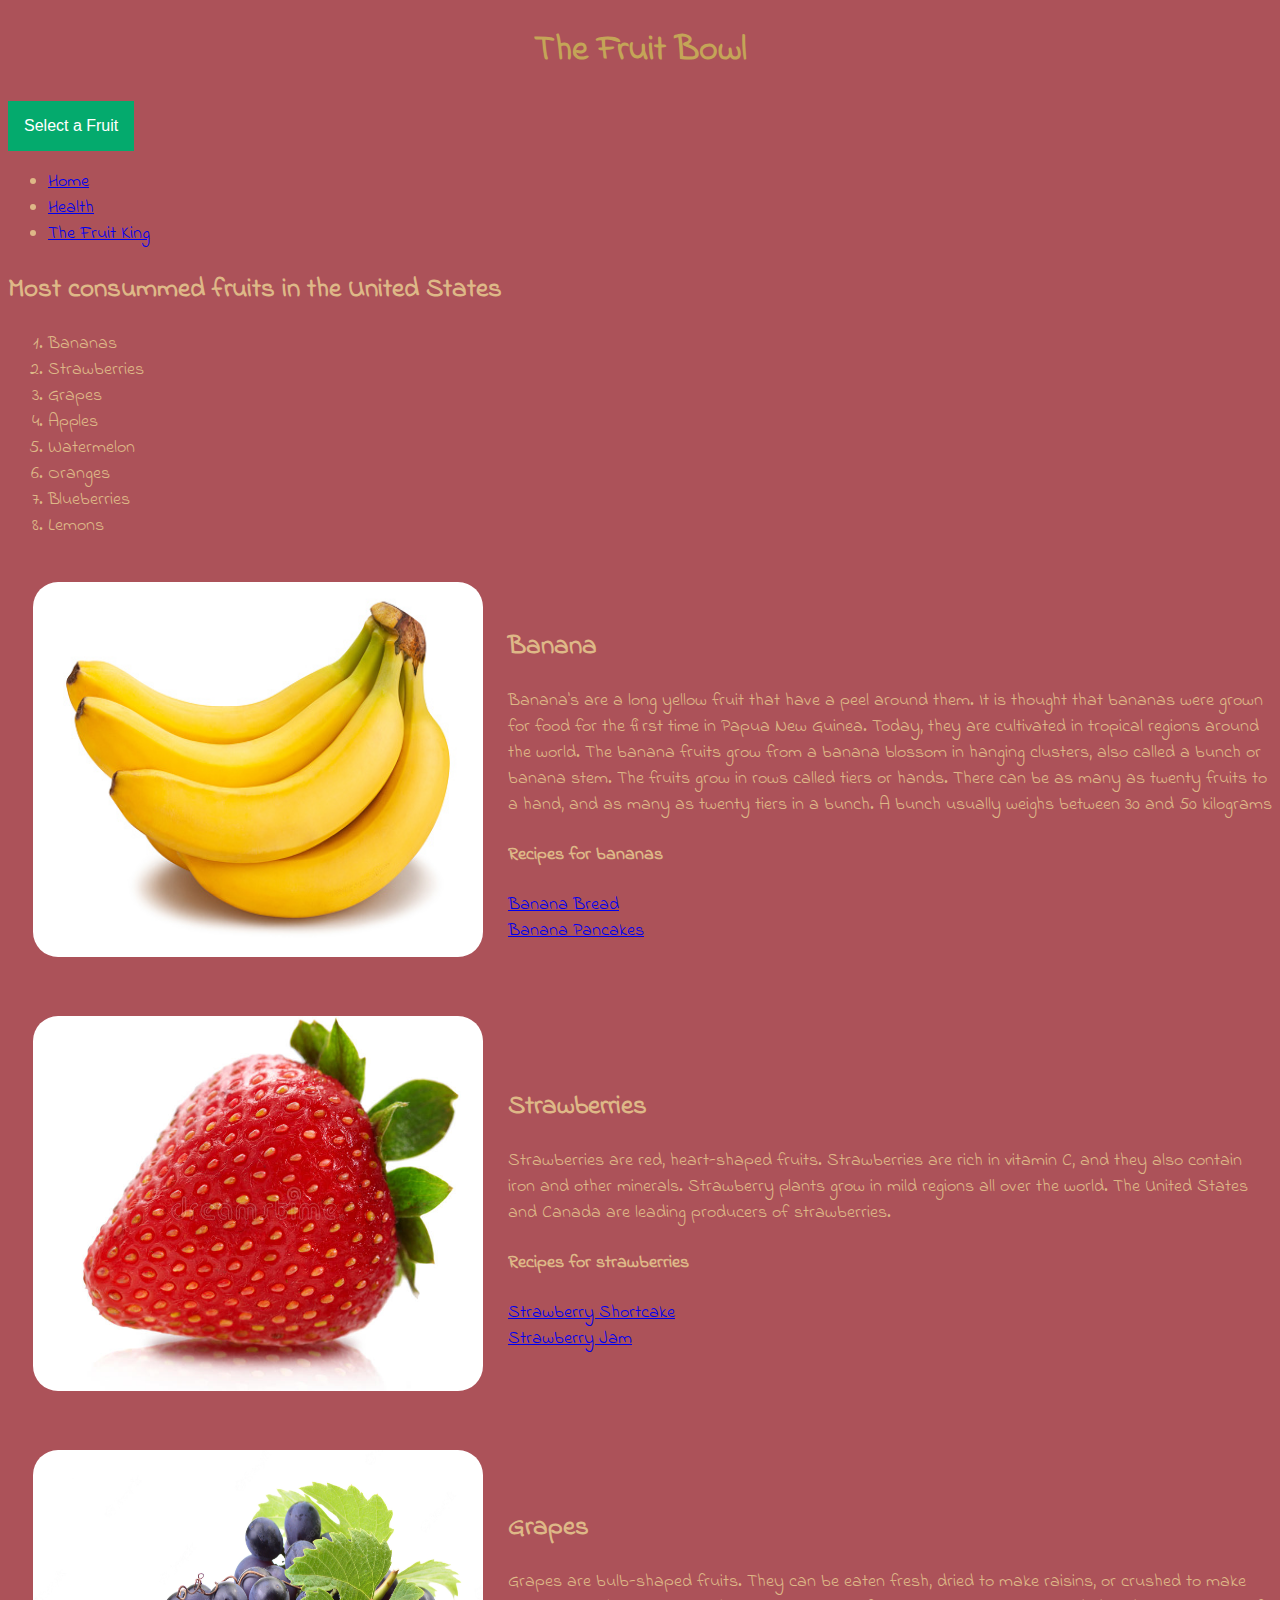
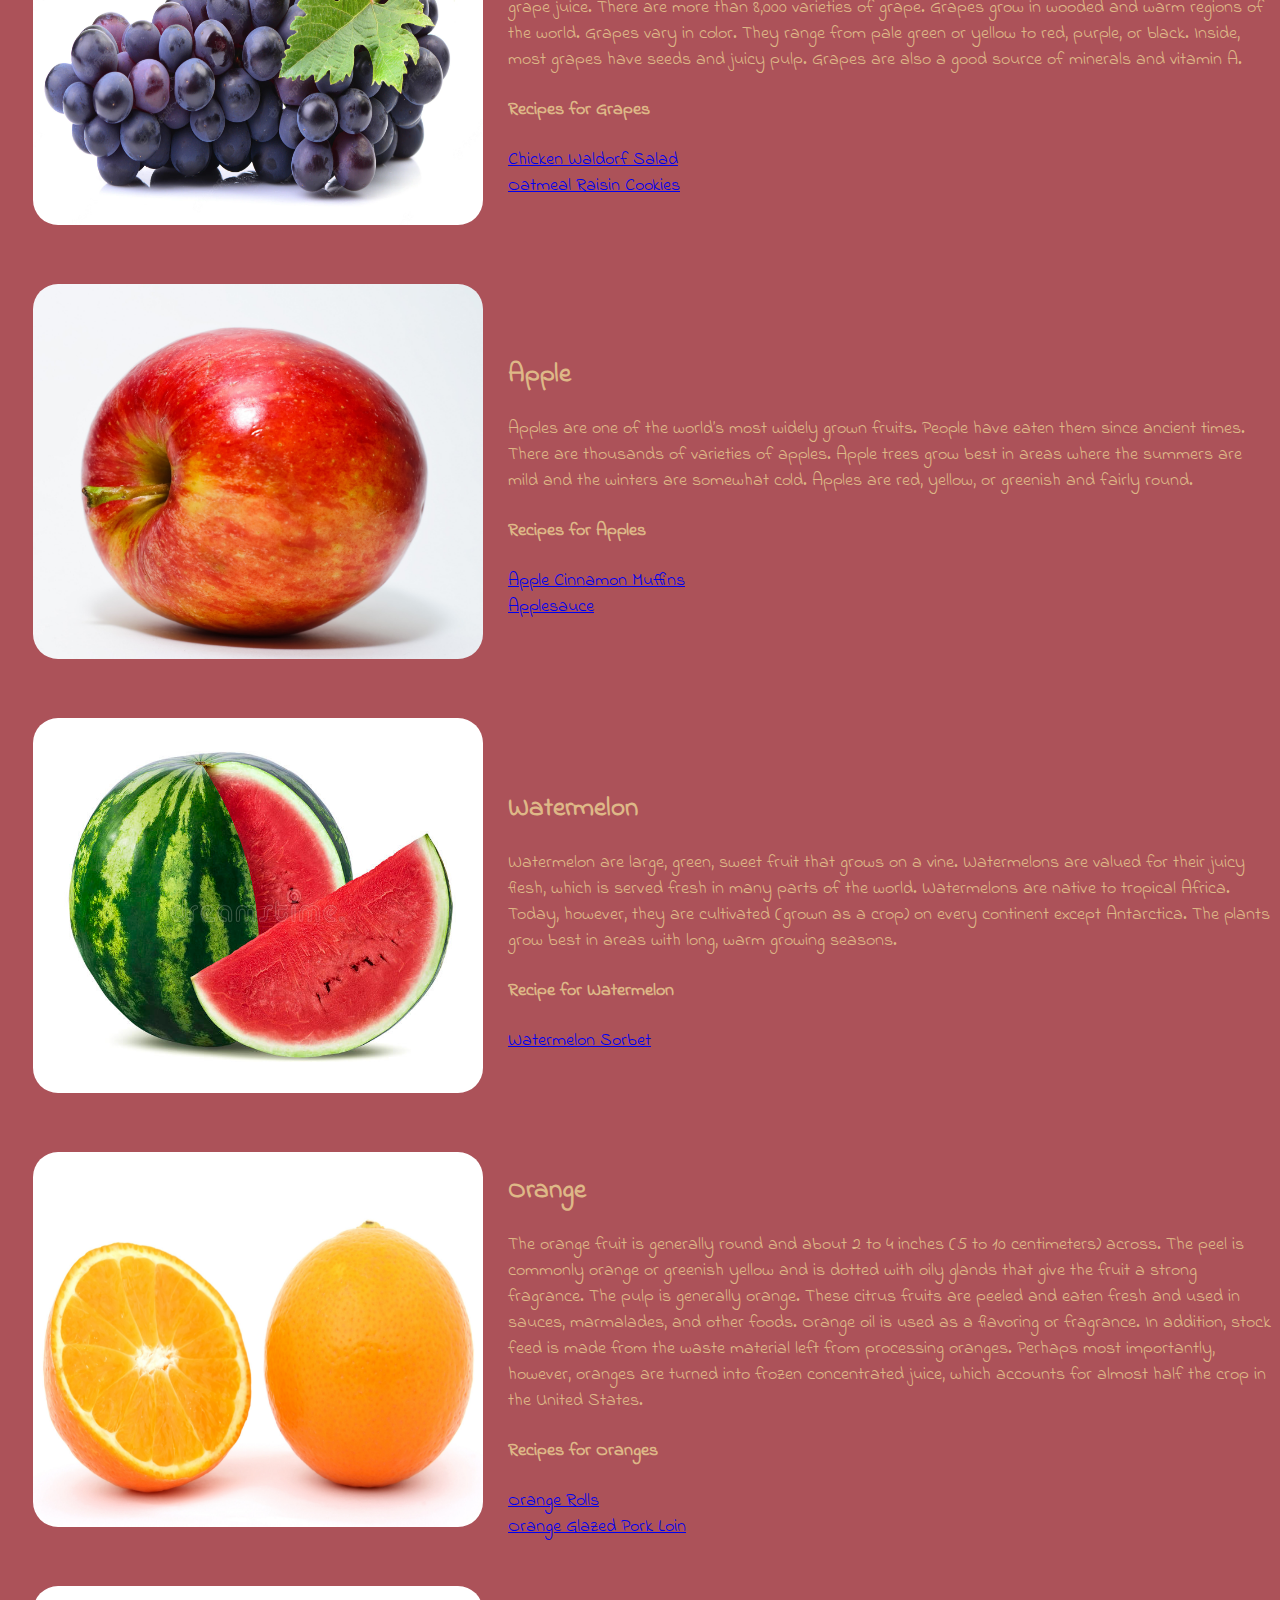
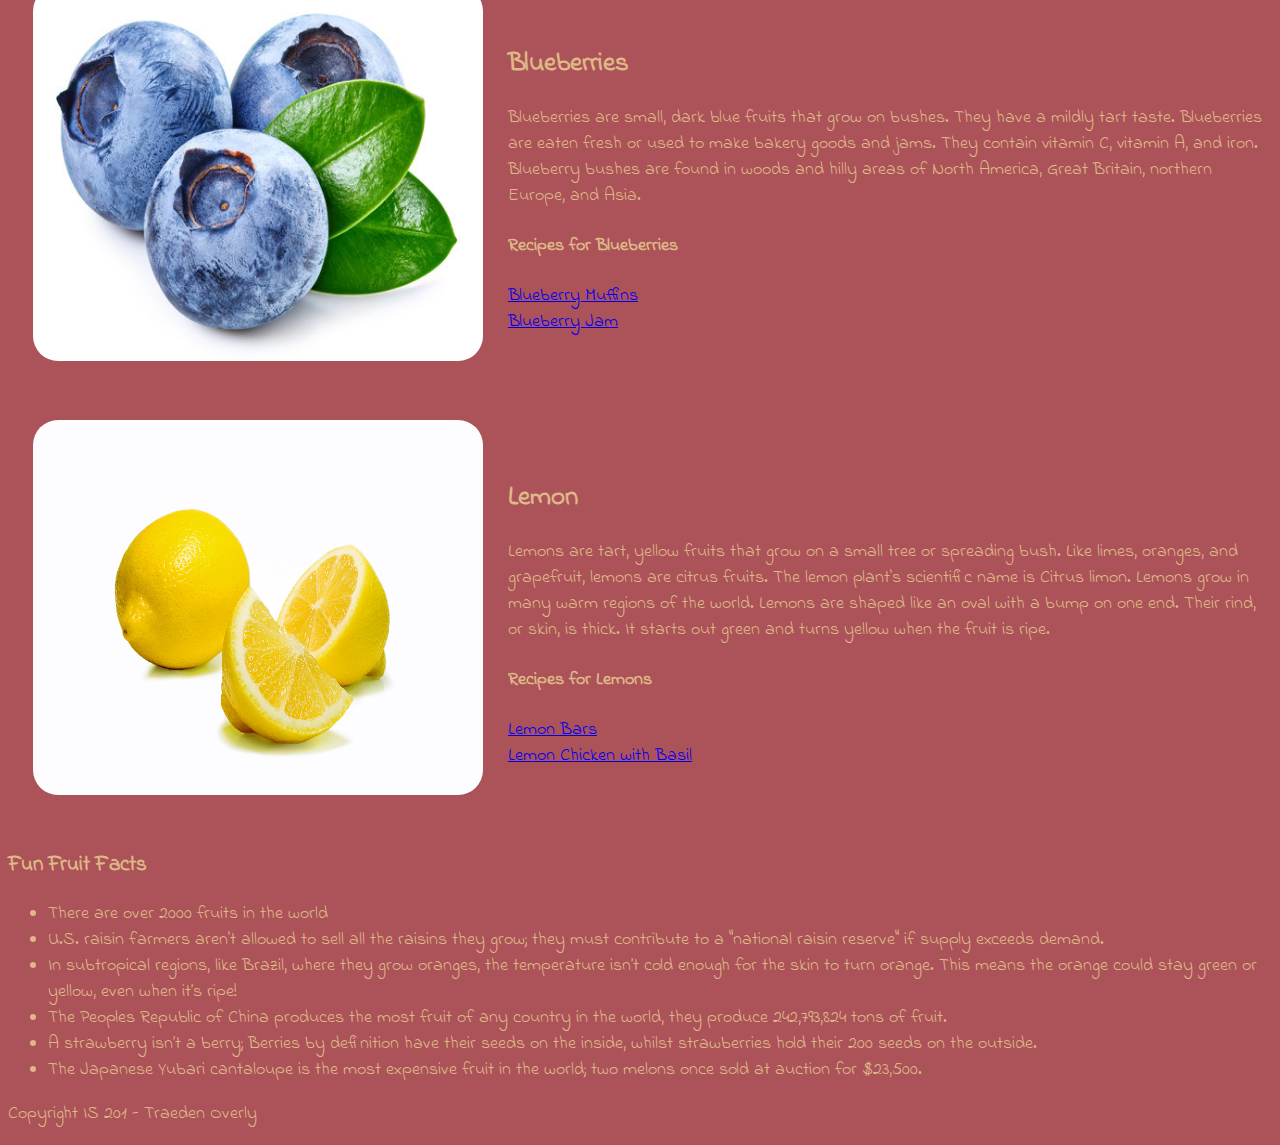
<file: index.html>
<!DOCTYPE html>

<html lang="en">

    <head>

        <title>The Fruit Bowl</title>

        <meta charset="utf-8"/>
        <link rel="StyleSheet" href="Fruitbowlstyles.css">
        
        <link rel="preconnect" href="https://fonts.googleapis.com"><link rel="preconnect" href="https://fonts.gstatic.com" crossorigin><link href="https://fonts.googleapis.com/css2?family=Indie+Flower&display=swap" rel="stylesheet">

    </head>

    <body>


        <div class="title">
            <h1>The Fruit Bowl</h1>
            </div>

        <nav>

            <div class="dropdown">
                <button class="dropbtn">Select a Fruit</button>
                <div class="dropdown-content">
                    <a href="#Banana">Banana</a><br>
                    <a href="#Strawberries">Strawberries</a><br>
                    <a href="#Grapes">Grapes</a><br>
                    <a href="#Apple">Apple</a><br>
                    <a href="#Watermelon">Watermelon</a><br>
                    <a href="#Orange">Orange</a><br>
                    <a href="#Blueberries">Blueberries</a><br>
                    <a href="#Lemon">Lemon</a><br>
                </div>
              </div>


              <ul>
                <li><a href="index.html">Home</a></li>
                <li><a href="Health.html" class="active">Health</a></li>
                <li><a href="TheFruitKing.html">The Fruit King</a></li>

            </ul>
    



            
            
        </nav>
       
        <div class="fruit"></div>

        <h2> Most consummed fruits in the United States</h2>
    <ol>
        <li> Bananas</li>
        <li> Strawberries</li>
        <li> Grapes</li>
        <li> Apples</li>
        <li> Watermelon</li>
        <li> Oranges</li>
        <li> Blueberries</li>
        <li> Lemons</li>
    </ol>    


    
    <div class="Banana" id="Banana">
        <div class="img-banana">
        <img src="images/Banana.jpg" alt="Photo of a Banana">
        </div>
        <div class="text-banana">
        <h2> Banana </h2>
        
        <p> Banana's are a long yellow fruit that have a peel around them. It is thought that bananas were grown for food for 
            the first time in Papua New Guinea. Today, they are cultivated in tropical regions around the world. 
            The banana fruits grow from a banana blossom in hanging clusters, also called a bunch or banana stem. 
            The fruits grow in rows called tiers or hands. There can be as many as twenty fruits to a hand, and as 
            many as twenty tiers in a bunch. A bunch usually weighs between 30 and 50 kilograms </p>
        <h4> Recipes for bananas</h4>
        <a href="https://www.simplyrecipes.com/recipes/banana_bread/">Banana Bread</a><br>
        <a href="https://www.allrecipes.com/recipe/20334/banana-pancakes-i/">Banana Pancakes</a><br>
        </div>
    </div>    

    <div class="Strawberries" id="Strawberries">
        <div class="img-strawberry">
        <img src="images/Strawberry.jpg" alt="Photo of a Strawberry">
        </div>
        <div class="text-strawberry">
        <h2> Strawberries</h2>
        <p> Strawberries are red, heart-shaped fruits. Strawberries are rich in vitamin C, and they also contain iron 
            and other minerals. Strawberry plants grow in mild regions all over the world. The United States and Canada
            are leading producers of strawberries.</p>
        <h4> Recipes for strawberries</h4>
        <a href="https://cooking.nytimes.com/recipes/11823-strawberry-shortcake">Strawberry Shortcake</a><br>
        <a href="https://www.allrecipes.com/recipe/38410/strawberry-jam/">Strawberry Jam</a>
    
        </div>
    </div> 

    
        
        <div class="Grapes" id="Grapes">
            <div class="img-grapes">
            <img src="images/Grapes.webp" alt="Photo of a Bunch of Grapes">
            </div>
            <div class="text-grapes">
        <h2> Grapes</h2>
        <p> Grapes are bulb-shaped fruits. They can be eaten fresh, dried to make raisins, 
            or crushed to make grape juice. There are more than 8,000 varieties of grape. 
            Grapes grow in wooded and warm regions of the world. Grapes vary in color. 
            They range from pale green or yellow to red, purple, or black. Inside, most 
            grapes have seeds and juicy pulp. Grapes are also a good source of minerals and vitamin A.</p>
        <h4> Recipes for Grapes</h4>
        <a href="https://www.thepioneerwoman.com/food-cooking/recipes/a98311/chicken-waldorf-salad/">Chicken Waldorf Salad</a><br>
        <a href="https://sallysbakingaddiction.com/soft-chewy-oatmeal-raisin-cookies/">Oatmeal Raisin Cookies</a>

        </div>
    </div> 

    <div class="Apple" id ="Apple">
        <div class="img-apple">
        <img src="images/Apple.jpg" alt="Photo of an Apple">
        </div>
        <div class="text-apple">
        <h2> Apple</h2>
        <p> Apples are one of the world’s most widely grown fruits. People have eaten them since ancient times. 
            There are thousands of varieties of apples. Apple trees grow best in areas where the summers are mild 
            and the winters are somewhat cold. Apples are red, yellow, or greenish and fairly round.</p>

        <h4> Recipes for Apples</h4>
        <a href="https://addapinch.com/cinnamon-apple-muffins-recipe/">Apple Cinnamon Muffins</a><br>
        <a href="https://www.allrecipes.com/recipe/51301/sarahs-applesauce/">Applesauce</a>
        </div>
    </div>

    
    <div class="Watermelon" id="Watermelon">
        <div class="img-watermelon">
        <img src="images/Watermelon.jpg" alt="Photo of a Sliced Watermelon">
        </div>
        <div class="text-watermelon">
        <h2> Watermelon</h2>
        <p> Watermelon are large, green, sweet fruit that grows on a vine. Watermelons are valued for their 
            juicy flesh, which is served fresh in many parts of the world. Watermelons are native to tropical 
            Africa. Today, however, they are cultivated (grown as a crop) on every continent except Antarctica. 
            The plants grow best in areas with long, warm growing seasons.</p>

        <h4> Recipe for Watermelon</h4>
        <a href="https://thethingswellmake.com/5-minute-easy-watermelon-sorbet/">Watermelon Sorbet</a>
        </div>
    </div>
    

    <div class="Orange" id="Orange">
        <div class="img-orange">
            <img src="images/Orange.jpg" alt="Photo of an Orange">
        </div>
        <div class="text-orange">
        <h2> Orange</h2>
        <p> The orange fruit is generally round and about 2 to 4 inches (5 to 10 centimeters) across. 
            The peel is commonly orange or greenish yellow and is dotted with oily glands that give the fruit a strong fragrance. 
            The pulp is generally orange. These citrus fruits are peeled and eaten fresh and used in sauces, marmalades, and 
            other foods. Orange oil is used as a flavoring or fragrance. In addition, stock feed is made from the waste material 
            left from processing oranges. Perhaps most importantly, however, oranges are turned into frozen concentrated juice, 
            which accounts for almost half the crop in the United States.</p>

        <h4> Recipes for Oranges</h4>
        <a href="https://thestayathomechef.com/orange-rolls/">Orange Rolls</a><br>
        <a href="https://www.tasteofhome.com/recipes/orange-glazed-pork-loin/">Orange Glazed Pork Loin</a>
        </div>
    </div>


    <div class="Blueberries" id="Blueberries">
        <div class="img-blueberries">
            <img src="images/Blueberry.jpg" alt="Photo of some Blueberries">
        </div>
        <div class="text-blueberries">
        <h2> Blueberries</h2>
        <p> Blueberries are small, dark blue fruits that grow on bushes. They have a mildly tart taste. 
            Blueberries are eaten fresh or used to make bakery goods and jams. They contain vitamin C, vitamin A, and iron.
            Blueberry bushes are found in woods and hilly areas of North America, Great Britain, northern Europe, and Asia.</p>

        <h4> Recipes for Blueberries</h4>
        <a href="https://cooking.nytimes.com/recipes/2868-jordan-marshs-blueberry-muffins">Blueberry Muffins</a><br>
        <a href="https://www.thespruceeats.com/homemade-blueberry-jam-3057838">Blueberry Jam</a>
        </div>
    </div>
    

    <div class="Lemon" id="Lemon">
        <div class="img-lemon">
            <img src="images/Lemon.jpg" alt="Photo of a Lemon">
        </div>
        <div class="text-lemon">
        <h2> Lemon</h2>
        <p> Lemons are tart, yellow fruits that grow on a small tree or spreading bush. Like limes, oranges, and grapefruit, 
            lemons are citrus fruits. The lemon plant's scientific name is Citrus limon. Lemons grow in many warm regions 
            of the world. Lemons are shaped like an oval with a bump on one end. Their rind, or skin, is thick. It starts out 
            green and turns yellow when the fruit is ripe.</p>

        <h4> Recipes for Lemons</h4>
        <a href="https://preppykitchen.com/lemon-bars/">Lemon Bars</a><br>
        <a href="https://www.tasteofhome.com/recipes/pressure-cooker-lemon-chicken-with-basil/">Lemon Chicken with Basil</a>
        </div>
    </div>
        
            
    <section>
        <h3> Fun Fruit Facts</h3>
        <ul>
            <li> There are over 2000 fruits in the world</li>
            <li> U.S. raisin farmers aren't allowed to sell all the raisins they grow; 
                they must contribute to a "national raisin reserve" if supply exceeds demand.</li>
            <li> In subtropical regions, like Brazil, where they grow oranges, the temperature isn’t 
                cold enough for the skin to turn orange. This means the orange could stay green or yellow, even when it’s ripe!</li>
            <li> The Peoples Republic of China produces the most fruit of any country in the world, they produce 242,793,824 tons of fruit.</li>
            <li> A strawberry isn’t a berry; Berries by definition have their seeds on the inside, whilst strawberries hold their 200 
                seeds on the outside.</li>
            <li> The Japanese Yubari cantaloupe is the most expensive fruit in the world; two melons once sold at auction for $23,500.</li>

        </ul>

     </section>

    <footer>
        <p> Copyright IS 201 - Traeden Overly</p>
    </footer>        

    </body>
    

</html>
</file>
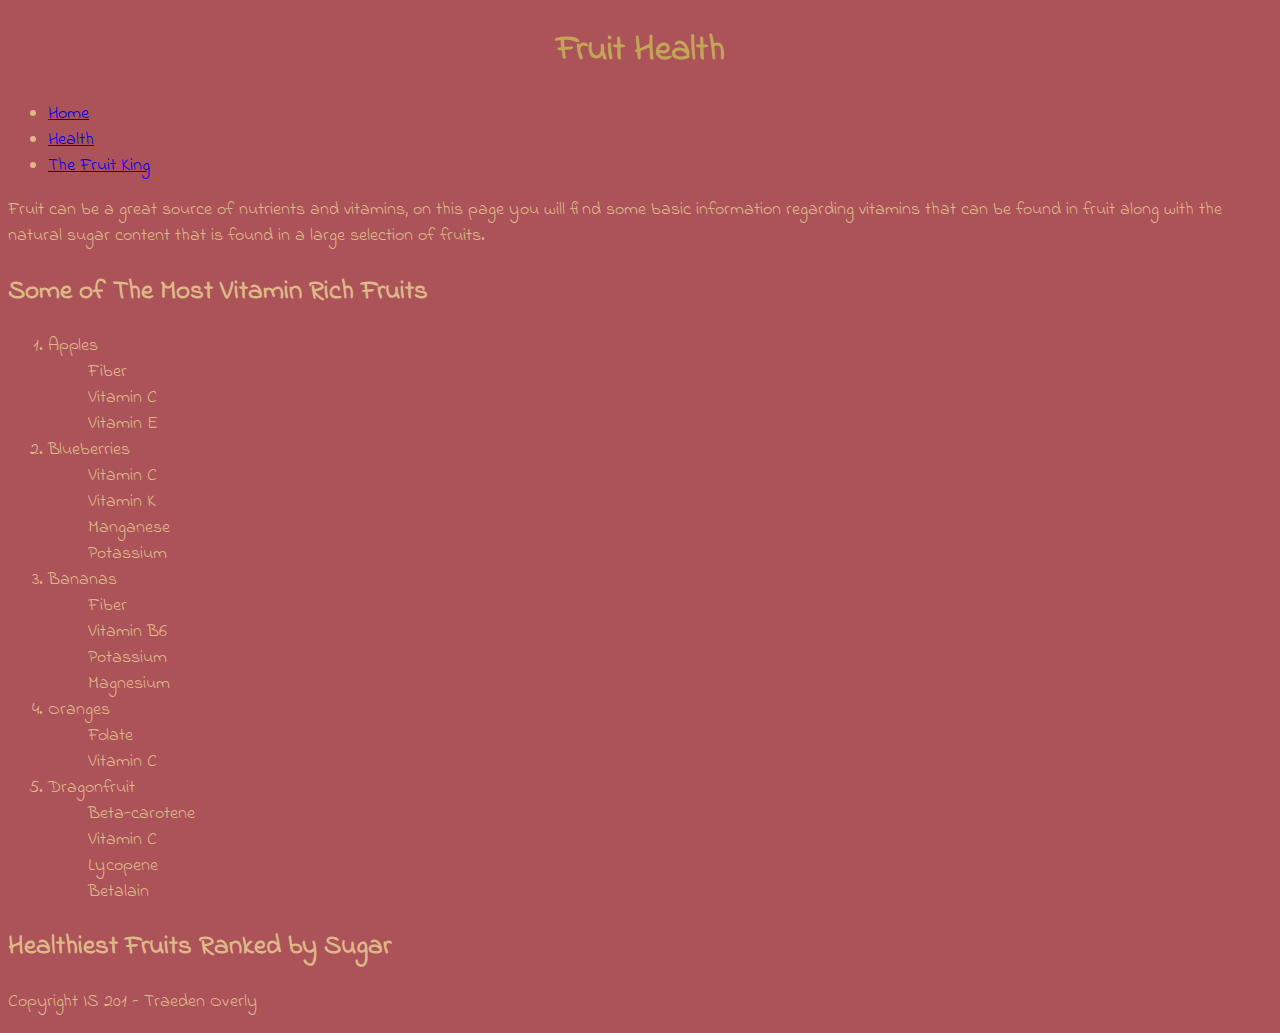
<file: Health.html>
<!DOCTYPE html>

<html lang="en">

    <head>

        <title>Fruit Health</title>

        <meta charset="utf-8"/>
        <link rel="StyleSheet" href="Fruitbowlstyles.css">
        
        <link rel="preconnect" href="https://fonts.googleapis.com"><link rel="preconnect" href="https://fonts.gstatic.com" crossorigin><link href="https://fonts.googleapis.com/css2?family=Indie+Flower&display=swap" rel="stylesheet">

    </head>
<body>
    <div class="title">
        <h1>Fruit Health</h1>
        </div>
    <nav>
        <ul>
            <li><a href="index.html">Home</a></li>
            <li><a href="Health.html" class="active">Health</a></li>
            <li><a href="TheFruitKing.html">The Fruit King</a></li>

        </ul>
    </nav>
<p> Fruit can be a great source of nutrients and vitamins, on this page you will find some basic information regarding 
    vitamins that can be found in fruit along with the natural sugar content that is found in a large selection of fruits.</p>
    
<h2> Some of The Most Vitamin Rich Fruits</h2>
<ol>
    <li> Apples
        <ul style="list-style-type:none;"> 
        <li> Fiber</li>
        <li> Vitamin C</li>
        <li> Vitamin E</li>
    </ul>
    </li>

    <li> Blueberries
        <ul style="list-style-type:none;">
        <li> Vitamin C</li>
        <li> Vitamin K</li>
        <li> Manganese</li>
        <li> Potassium</li>
    </ul>
    </li>
    <li> Bananas
        <ul style="list-style-type:none;">
            <li> Fiber</li>
            <li> Vitamin B6</li>
            <li> Potassium</li>
            <li> Magnesium</li>
        </ul>
    </li>
    
    <li> Oranges
        <ul style="list-style-type:none;">
            <li> Folate</li>
            <li> Vitamin C</li>
        </ul>
    </li>
    <li> Dragonfruit
        <ul style="list-style-type:none;">
            <li> Beta-carotene</li>
            <li> Vitamin C</li>
            <li> Lycopene</li>
            <li> Betalain</li>
        </ul>
    </li>
</ol>

<h2> Healthiest Fruits Ranked by Sugar</h2>
    <div class="tableauPlaceholder" id="viz1670266852615" style="position: relative"><noscript><a href="https:&#47;&#47;myintakepro.com&#47;healthiest-fruits&#47;"><img alt="Sugar Dash " src="https:&#47;&#47;public.tableau.com&#47;static&#47;images&#47;He&#47;HealthiestFruitsRankedbySugar&#47;SugarDash&#47;1_rss.png" style="border: none" /></a></noscript><object class="tableauViz"  style="display:none;"><param name="host_url" value="https%3A%2F%2Fpublic.tableau.com%2F" /> <param name="embed_code_version" value="3" /> <param name="site_root" value="" /><param name="name" value="HealthiestFruitsRankedbySugar&#47;SugarDash" /><param name="tabs" value="no" /><param name="toolbar" value="yes" /><param name="static_image" value="https:&#47;&#47;public.tableau.com&#47;static&#47;images&#47;He&#47;HealthiestFruitsRankedbySugar&#47;SugarDash&#47;1.png" /> <param name="animate_transition" value="yes" /><param name="display_static_image" value="yes" /><param name="display_spinner" value="yes" /><param name="display_overlay" value="yes" /><param name="display_count" value="yes" /><param name="language" value="en-US" /></object></div>                <script type="text/javascript">                    var divElement = document.getElementById('viz1670266852615');                    var vizElement = divElement.getElementsByTagName('object')[0];                    vizElement.style.minWidth='420px';vizElement.style.maxWidth='1450px';vizElement.style.width='100%';vizElement.style.minHeight='587px';vizElement.style.maxHeight='887px';vizElement.style.height=(divElement.offsetWidth*0.75)+'px';                    var scriptElement = document.createElement('script');                    scriptElement.src = 'https://public.tableau.com/javascripts/api/viz_v1.js';                    vizElement.parentNode.insertBefore(scriptElement, vizElement);                </script>



    
    <footer>
        <p> Copyright IS 201 - Traeden Overly</p>
    </footer>        

    </body>
    

</html>
</file>
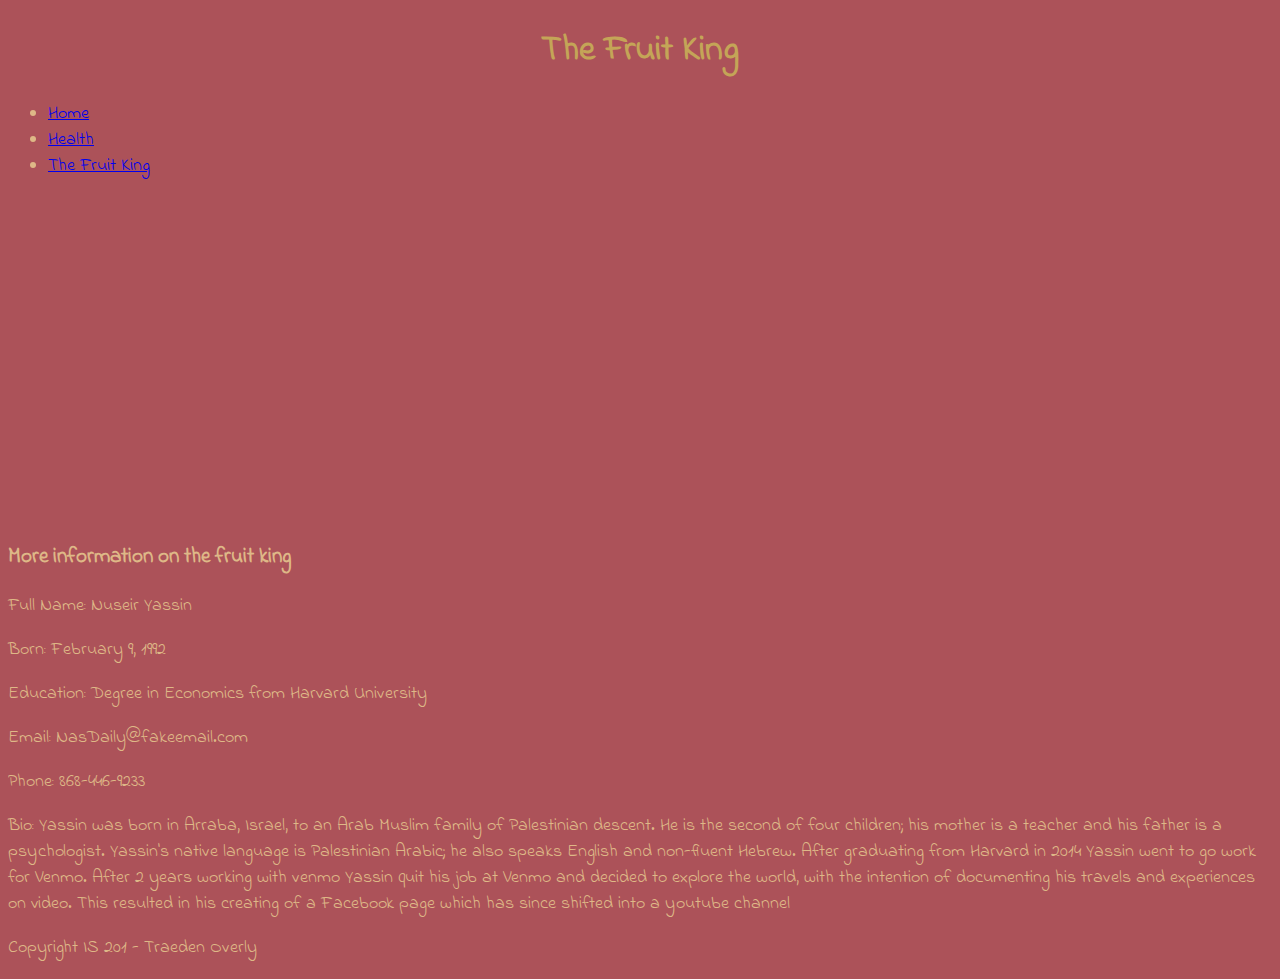
<file: TheFruitKing.html>
<!DOCTYPE html>

<html lang="en">

    <head>

        <title>The Fruit King</title>

        <meta charset="utf-8"/>
        <link rel="StyleSheet" href="Fruitbowlstyles.css">
        
        <link rel="preconnect" href="https://fonts.googleapis.com"><link rel="preconnect" href="https://fonts.gstatic.com" crossorigin><link href="https://fonts.googleapis.com/css2?family=Indie+Flower&display=swap" rel="stylesheet">

    </head>
<body>

    <div class="title">
        <h1>The Fruit King</h1>
        </div>
    <nav>
        <ul>
            <li><a href="index.html">Home</a></li>
            <li><a href="Health.html" class="active">Health</a></li>
            <li><a href="TheFruitKing.html">The Fruit King</a></li>

        </ul>
    </nav>

    <iframe width="560" height="315" src="https://www.youtube.com/embed/b5TAzh-dpTI" 
    title="YouTube video player" frameborder="0" allow="accelerometer; autoplay; clipboard-write; 
    encrypted-media; gyroscope; picture-in-picture" allowfullscreen></iframe>

    <h3> More information on the fruit king</h3>
    <p> Full Name: Nuseir Yassin</p>
    <p> Born: February 9, 1992</p>
    <p> Education: Degree in Economics from Harvard University</p>
    <p> Email: NasDaily@fakeemail.com</p>
    <p> Phone: 868-446-9233</p>
    <p> Bio: Yassin was born in Arraba, Israel, to an Arab Muslim family of Palestinian descent.  
        He is the second of four children; his mother is a teacher and his father is a psychologist. 
        Yassin's native language is Palestinian Arabic; he also speaks English and non-fluent Hebrew.
        After graduating from Harvard in 2014 Yassin went to go work for Venmo. After 2 years working 
        with venmo Yassin quit his job at Venmo and decided to explore the world, 
        with the intention of documenting his travels and experiences on video. 
        This resulted in his creating of a Facebook page which has since shifted into a youtube channel</p>
    
    


    
    
    <footer>
        <p> Copyright IS 201 - Traeden Overly</p>
    </footer>        

    </body>
    

</html>
</file>
<file: Fruitbowlstyles.css>
/* Dropdown Button */
.dropbtn {
    background-color: #04AA6D;
    color: white;
    padding: 16px;
    font-size: 16px;
    border: none;
  }
  
  /* The container <div> - needed to position the dropdown content */
  .dropdown {
    position: relative;
    display: inline-block;
  }
  
  /* Dropdown Content (Hidden by Default) */
  .dropdown-content {
    display: none;
    position: absolute;
    background-color: #f1f1f1;
    min-width: 160px;
    box-shadow: 0px 8px 16px 0px rgba(0,0,0,0.2);
    z-index: 1;
  }
  
  /* Links inside the dropdown */
  .dropdown-content a {
    color: black;
    padding: 12px 16px;
    text-decoration: none;
    display: block;
  }
  
  /* Change color of dropdown links on hover */
  .dropdown-content a:hover {background-color: #ddd;}
  
  /* Show the dropdown menu on hover */
  .dropdown:hover .dropdown-content {display: block;}
  
  /* Change the background color of the dropdown button when the dropdown content is shown */
  .dropdown:hover .dropbtn {background-color: #3e8e41;}

  Body{background-color: rgb(172, 82, 89);
  text-align:left;
  font-family: 'Indie Flower', cursive;
  font-size: large;
  color: burlywood;
  }

.Banana{
  display:flex;
  align-items: center;
}

.Strawberries{
  display:flex;
  align-items: center;
}

.Grapes{
  display:flex;
  align-items: center;
}

.Apple{
  display:flex;
  align-items: center;
}

.Watermelon{
  display:flex;
  align-items: center;
}

.Orange{
  display:flex;
  align-items: center;
}
.Blueberries{
  display:flex;
  align-items: center;
}
.Lemon{
  display:flex;
  align-items: center;
}



img{
  width: 450px;
  height: 375px;
  border-radius: 50px;
  padding:25px;
  align-self:  left;
}
.title{
  text-align:  center;
  text-size-adjust: 40px;
  color:rgb(196, 165, 87);
}
</file>
